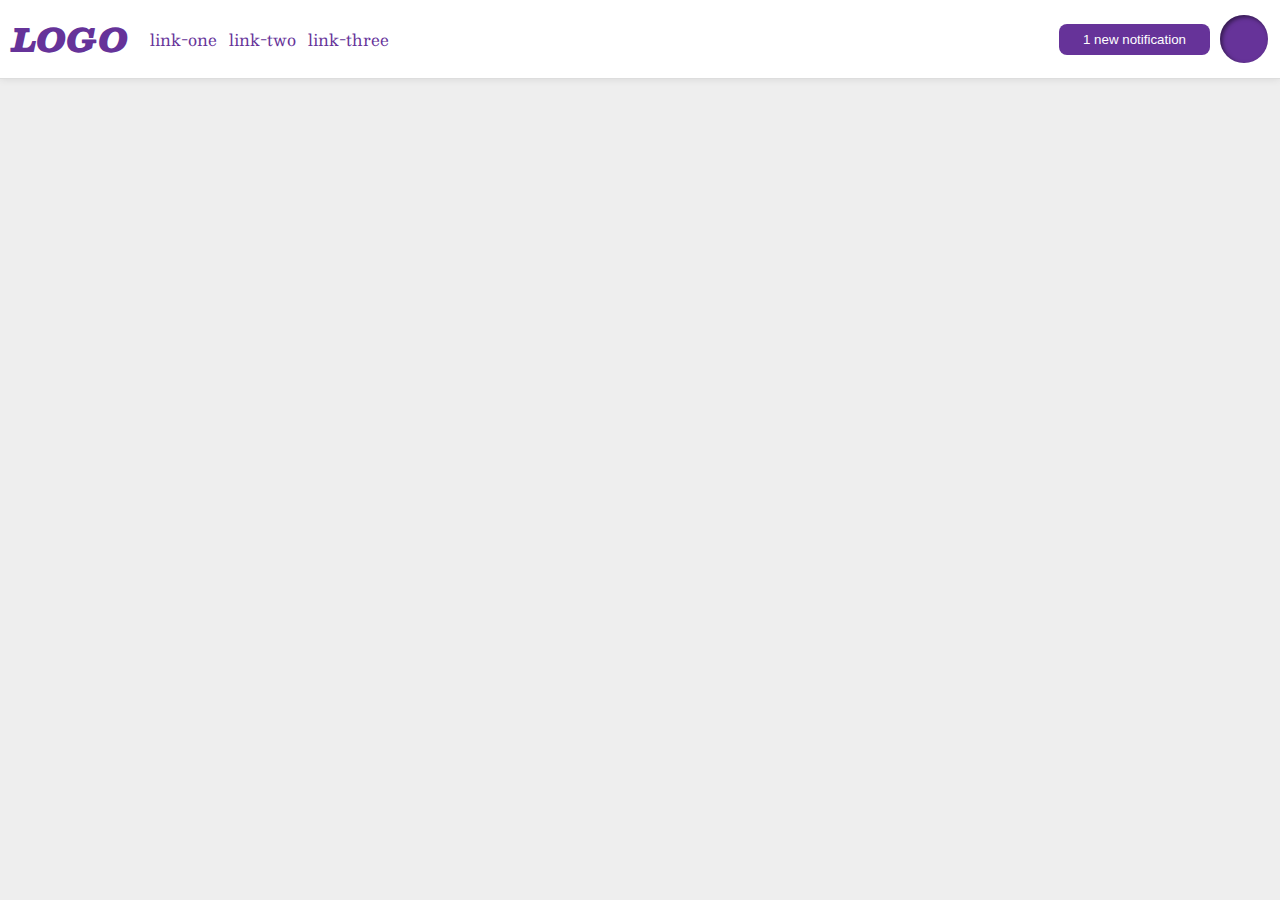
<file: flex/03-flex-header-2/index.html>
<!DOCTYPE html>
<html lang="en">
  <head>
    <meta charset="UTF-8">
    <meta http-equiv="X-UA-Compatible" content="IE=edge">
    <meta name="viewport" content="width=device-width, initial-scale=1.0">
    <title>Flex Header 2</title>
    <link rel="stylesheet" href="style.css">
  </head>
  <body>
    <div class="header">
      <div class="left">
        <div class="logo">
          LOGO
        </div>
        <ul class="links">
          <li><a href="https://google.com">link-one</a></li>
          <li><a href="https://google.com">link-two</a></li>
          <li><a href="https://google.com">link-three</a></li>
        </ul>
      </div>
      <div class="right">
          <button class="notifications">
            1 new notification
          </button>
          <div class="profile-image"></div>
      </div>
      
    </div>
  </body>
</html>
</file>
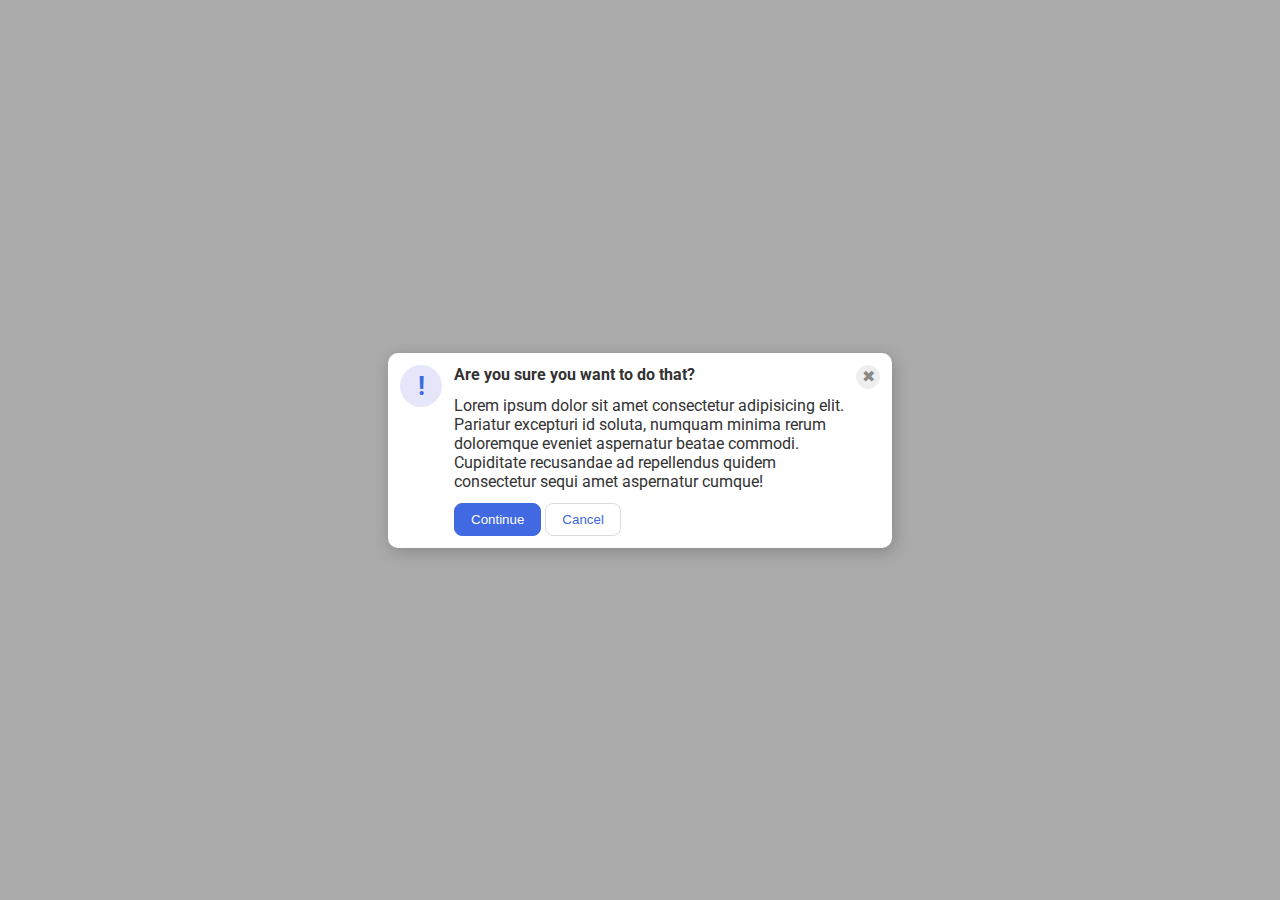
<file: flex/05-flex-modal/index.html>
<!DOCTYPE html>
<html lang="en">
  <head>
    <meta charset="UTF-8">
    <meta http-equiv="X-UA-Compatible" content="IE=edge">
    <meta name="viewport" content="width=device-width, initial-scale=1.0">
    <link rel="stylesheet" href="style.css">
    <title>Modal</title>
  </head>
  <body>
    <div class="modal">
      <div class="icon">!</div>
      <div class="info">
        <div class="header">Are you sure you want to do that?</div>
        <div class="text">Lorem ipsum dolor sit amet consectetur adipisicing elit. Pariatur excepturi id soluta, numquam minima rerum doloremque eveniet aspernatur beatae commodi. Cupiditate recusandae ad repellendus quidem consectetur sequi amet aspernatur cumque!</div>
        <div class="sub-buttons">
          <button class="continue">Continue</button>
          <button class="cancel">Cancel</button>
        </div>
      </div>
      <button class="close-button">✖</button>
    </div>
  </body>
</html>
</file>
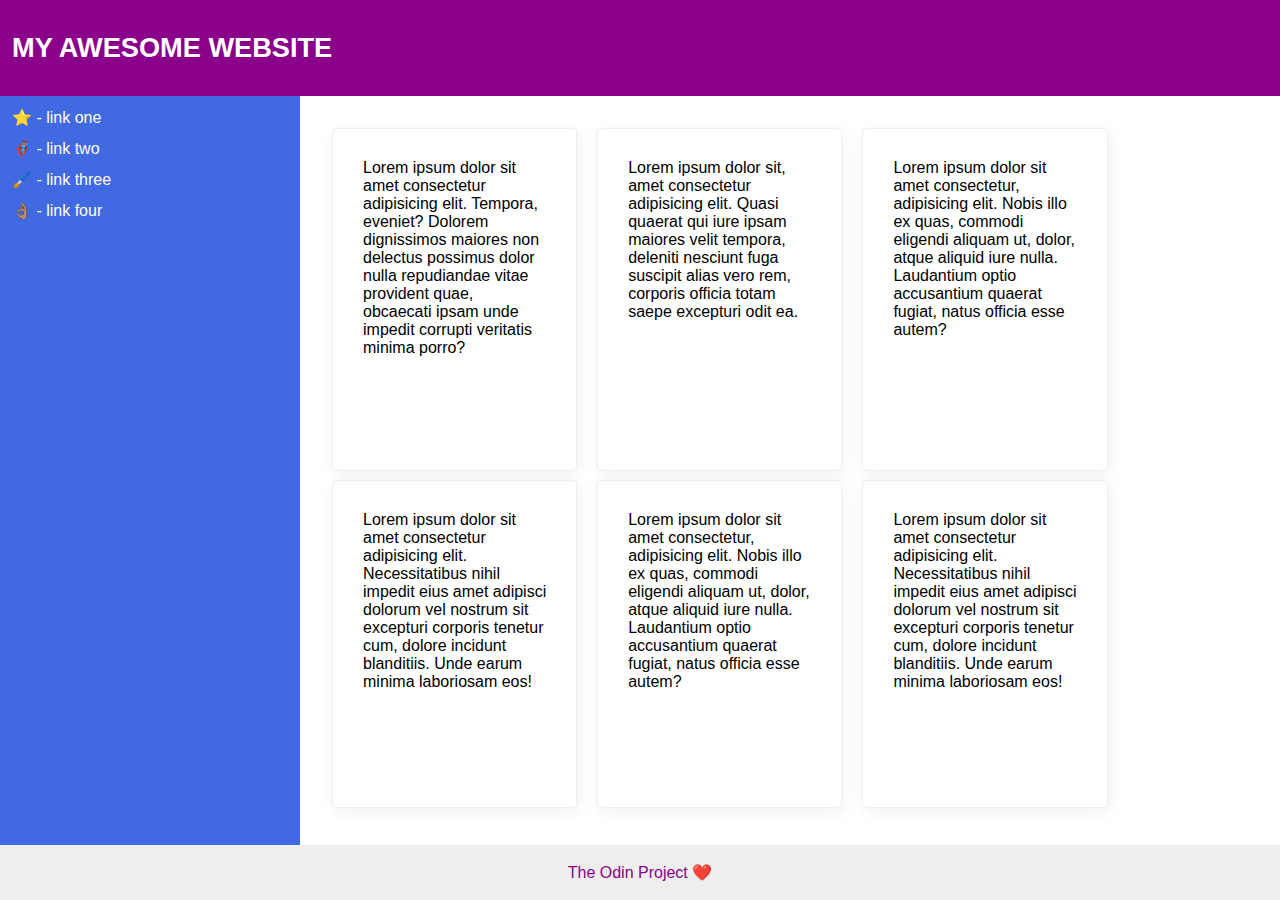
<file: flex/07-flex-layout-2/index.html>
<!DOCTYPE html>
<html lang="en">
  <head>
    <meta charset="UTF-8">
    <meta http-equiv="X-UA-Compatible" content="IE=edge">
    <meta name="viewport" content="width=device-width, initial-scale=1.0">
    <title>The Holy Grail</title>
    <link rel="stylesheet" href="style.css">
  </head>
  <body>
    <div class="header">
      MY AWESOME WEBSITE
    </div>


    <div class="info-container">
      <div class="sidebar">
        <ul>
          <li><a href="#">⭐ - link one</a></li>
          <li><a href="#">🦸🏽‍♂️ - link two</a></li>
          <li><a href="#">🖌️ - link three</a></li>
          <li><a href="#">👌🏽 - link four</a></li>
        </ul>
      </div>

      <div class="card-container">
        <div class="first-row">
          <div class="card">Lorem ipsum dolor sit amet consectetur adipisicing elit. Tempora, eveniet? Dolorem dignissimos maiores non delectus possimus dolor nulla repudiandae vitae provident quae, obcaecati ipsam unde impedit corrupti veritatis minima porro?</div>
          <div class="card">Lorem ipsum dolor sit, amet consectetur adipisicing elit. Quasi quaerat qui iure ipsam maiores velit tempora, deleniti nesciunt fuga suscipit alias vero rem, corporis officia totam saepe excepturi odit ea.</div>
          <div class="card">Lorem ipsum dolor sit amet consectetur, adipisicing elit. Nobis illo ex quas, commodi eligendi aliquam ut, dolor, atque aliquid iure nulla. Laudantium optio accusantium quaerat fugiat, natus officia esse autem?</div>
        </div>
        <div class="second-row">
          <div class="card">Lorem ipsum dolor sit amet consectetur adipisicing elit. Necessitatibus nihil impedit eius amet adipisci dolorum vel nostrum sit excepturi corporis tenetur cum, dolore incidunt blanditiis. Unde earum minima laboriosam eos!</div>
          <div class="card">Lorem ipsum dolor sit amet consectetur, adipisicing elit. Nobis illo ex quas, commodi eligendi aliquam ut, dolor, atque aliquid iure nulla. Laudantium optio accusantium quaerat fugiat, natus officia esse autem?</div>
          <div class="card">Lorem ipsum dolor sit amet consectetur adipisicing elit. Necessitatibus nihil impedit eius amet adipisci dolorum vel nostrum sit excepturi corporis tenetur cum, dolore incidunt blanditiis. Unde earum minima laboriosam eos!</div>
        </div>
      </div>
    </div>
    <div class="footer">
      The Odin Project ❤️
    </div>
  </body>
</html>
</file>
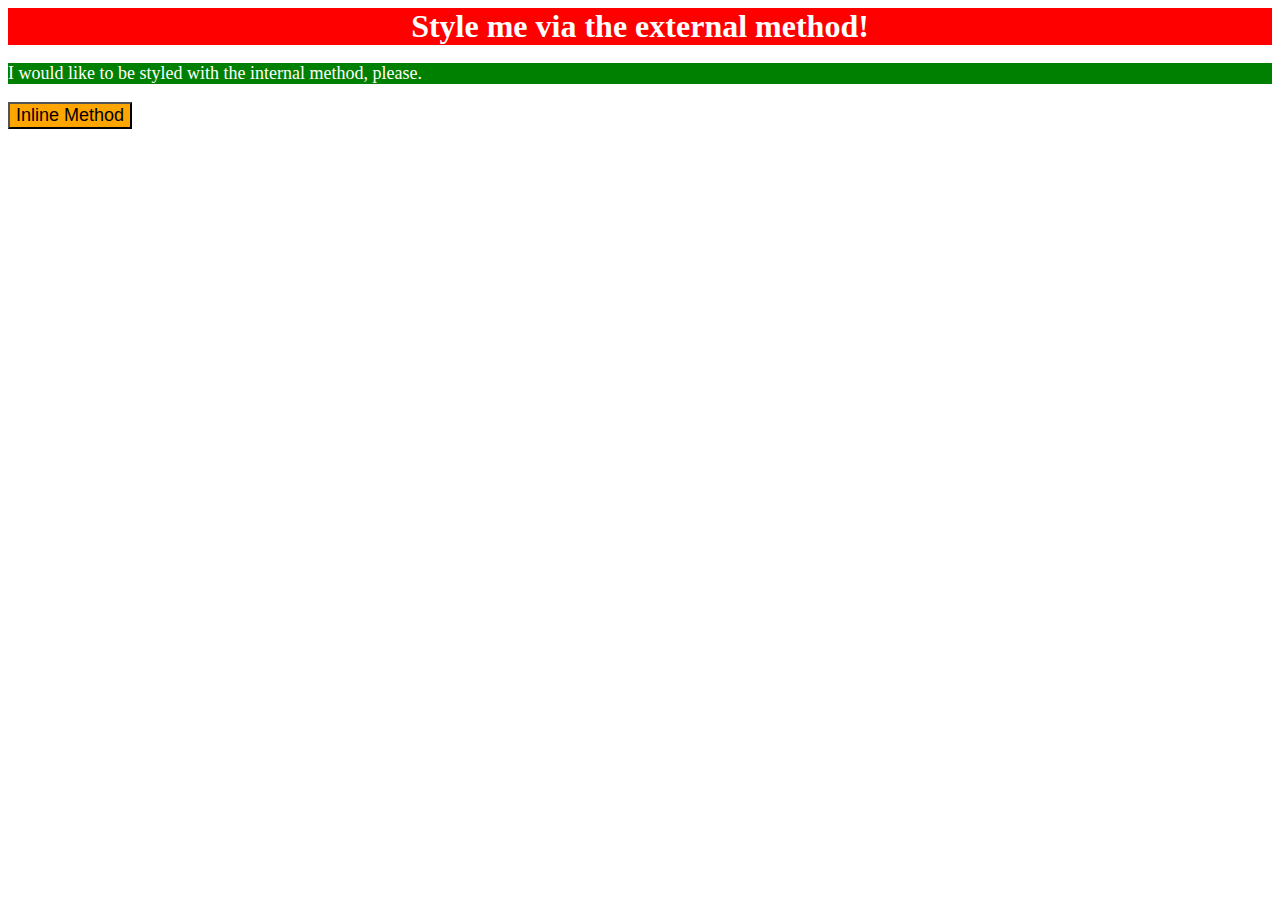
<file: foundations/01-css-methods/index.html>
<!DOCTYPE html>
<html lang="en">
  <head>
    <meta charset="UTF-8">
    <meta http-equiv="X-UA-Compatible" content="IE=edge">
    <meta name="viewport" content="width=device-width, initial-scale=1.0">
    <title>Methods for Adding CSS</title>
    <link rel="stylesheet" href="styles.css">
    <style>
      p{
        background-color: green;
        color: white;
        font-size: 18px;
      }
    </style>
  </head>
  <body>
    <div>Style me via the external method!</div>
    <p>I would like to be styled with the internal method, please.</p>
    <button style="background-color: orange; font-size: 18px;">Inline Method</button>
  </body>
</html>
</file>
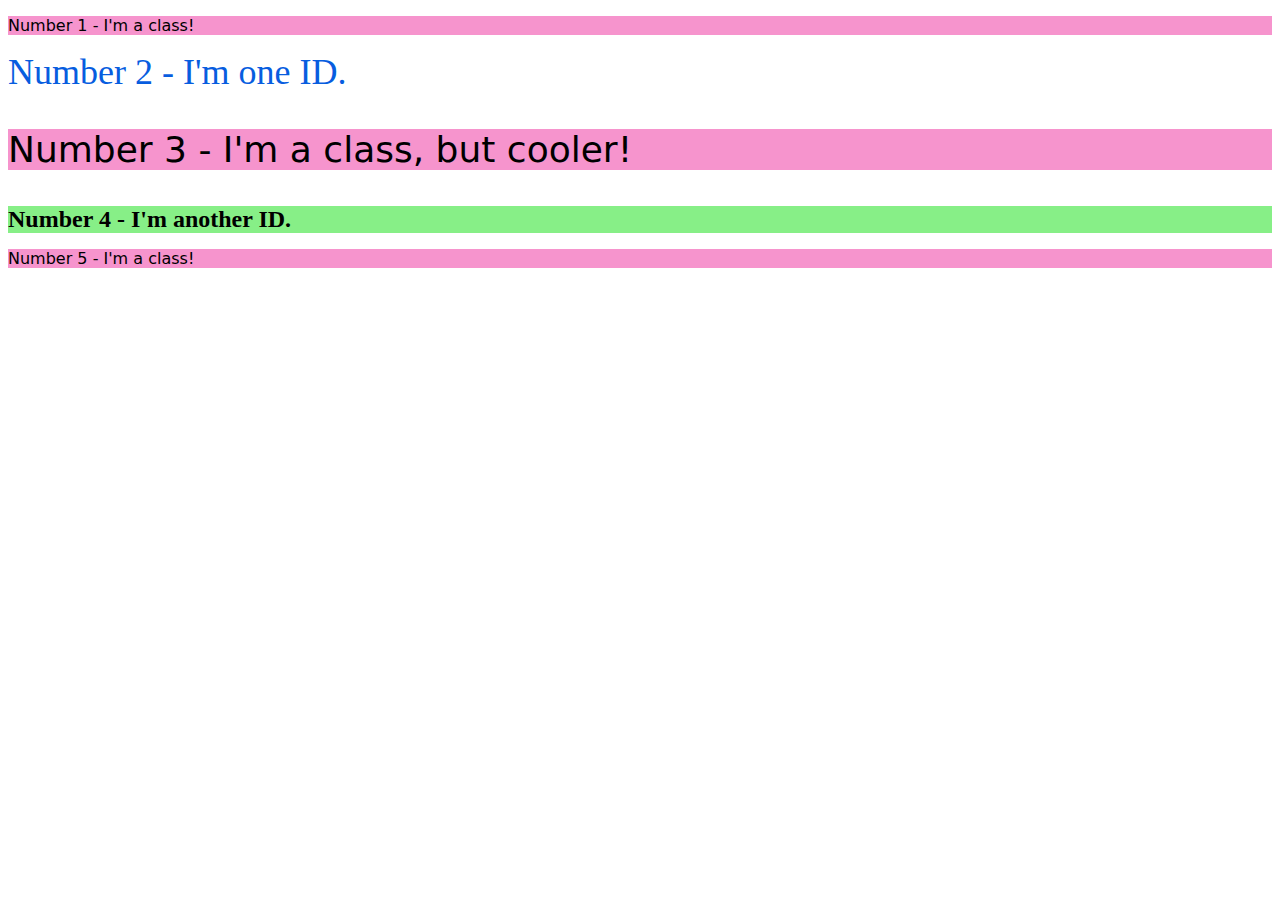
<file: foundations/02-class-id-selectors/index.html>
<!DOCTYPE html>
<html lang="en">
  <head>
    <meta charset="UTF-8">
    <meta http-equiv="X-UA-Compatible" content="IE=edge">
    <meta name="viewport" content="width=device-width, initial-scale=1.0">
    <title>Class and ID Selectors</title>
    <link rel="stylesheet" href="style.css">
  </head>
  <body>
    <p class="odd">Number 1 - I'm a class!</p>
    <div id="two">Number 2 - I'm one ID.</div>
    <p class="odd cool">Number 3 - I'm a class, but cooler!</p>
    <div id="four">Number 4 - I'm another ID.</div>
    <p class="odd">Number 5 - I'm a class!</p>
  </body>
</html>
</file>
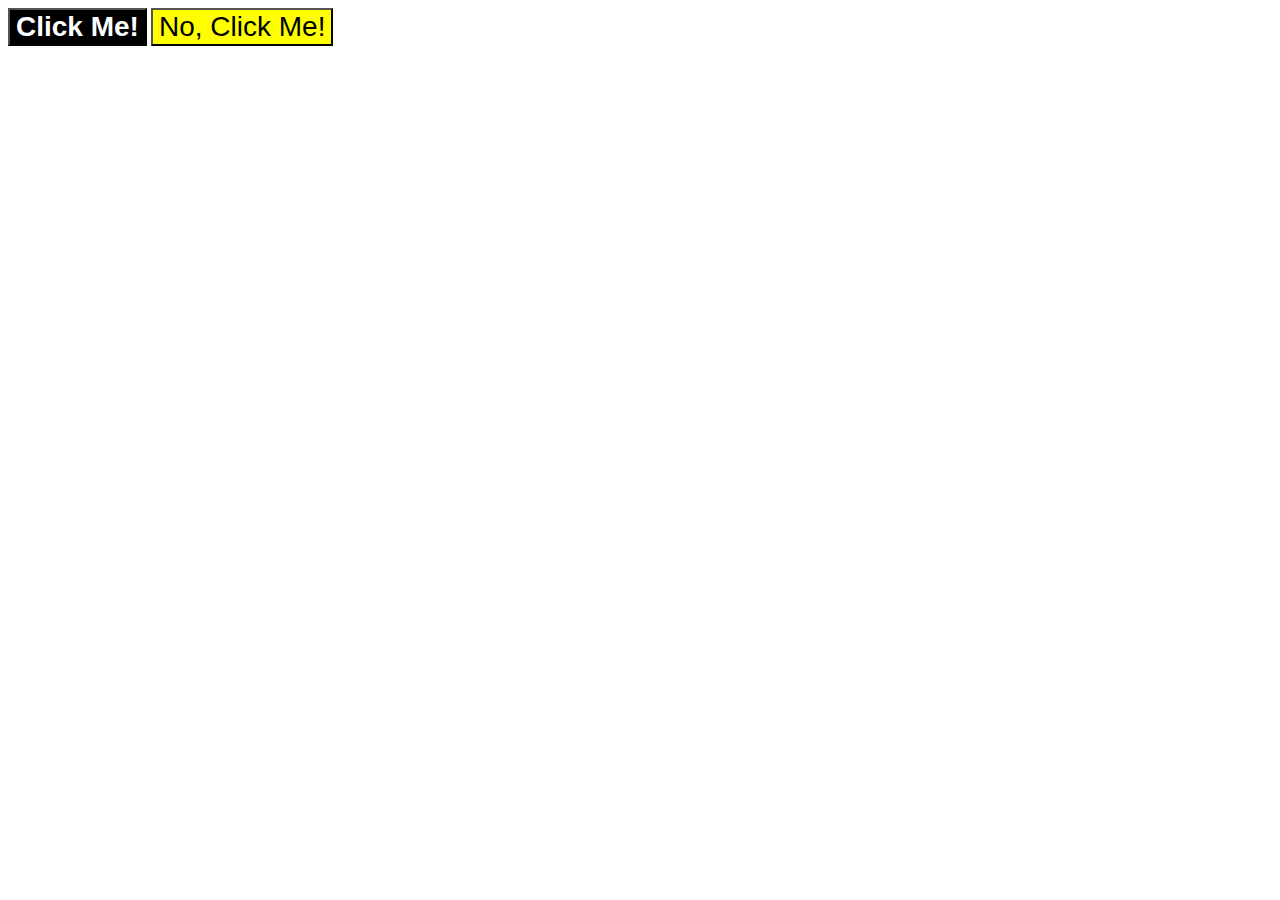
<file: foundations/03-grouping-selectors/index.html>
<!DOCTYPE html>
<html lang="en">
  <head>
    <meta charset="UTF-8">
    <meta http-equiv="X-UA-Compatible" content="IE=edge">
    <meta name="viewport" content="width=device-width, initial-scale=1.0">
    <title>Grouping Selectors</title>
    <link rel="stylesheet" href="style.css">
  </head>
  <body>
    <button class="black similar-fonts">Click Me!</button>
    <button class="yellow similar-fonts">No, Click Me!</button>
  </body>
</html>
</file>
<file: flex/03-flex-header-2/style.css>
/* this is some magical font-importing.  
you'll learn about it later. */
@import url('https://fonts.googleapis.com/css2?family=Besley:ital,wght@0,400;1,900&display=swap');

body {
  margin: 0;
  background: #eee;
  font-family: Besley, serif;
}

.header {
  background: white;
  border-bottom: 1px solid #ddd;
  box-shadow: 0 0 8px rgba(0,0,0,.1);
  display: flex;
  justify-content: space-between;
  align-items: center;
}
ul{
  display: flex;
  margin: 12px;
  padding: 0px;
  gap: 12px;
}

.left, .right{
  display: flex;
  flex-direction: row;
  margin: 12px;
  align-items: center;
  gap: 10px;
}


.profile-image {
  background: rebeccapurple;
  box-shadow: inset 2px 2px 4px rgba(0,0,0,.5);
  border-radius: 50%;
  width: 48px;
  height: 48px;
}

.logo {
  color: rebeccapurple;
  font-size: 32px;
  font-weight: 900;
  font-style: italic;
}

button {
  border: none;
  border-radius: 8px;
  background: rebeccapurple;
  color: white;
  padding: 8px 24px;
}

a {
  /* this removes the line under our links */
  text-decoration: none;
  color: rebeccapurple;
}

ul {
  list-style-type: none;
}
</file>
<file: flex/05-flex-modal/style.css>
@import url('https://fonts.googleapis.com/css2?family=Roboto:wght@400;700&display=swap');

html, body {
  height: 100%;
}

body {
  font-family: Roboto, sans-serif;
  margin: 0;
  background: #aaa;
  color: #333;
  /* I'll give you this one for free lol */
  display: flex;
  align-items: center;
  justify-content: center;
}

.modal {
  background: white;
  width: 480px;
  border-radius: 10px;
  box-shadow: 2px 4px 16px rgba(0,0,0,.2);
  padding: 12px;
  display: flex;
  flex-direction: row;
  gap: 12px;
}
.info{
  display: flex;
  flex-direction: column;
 
  gap: 12px;
}

.header{
  font-weight: bold;
}
.icon {
  color: royalblue;
  font-size: 26px;
  font-weight: 700;
  background: lavender;
  width: 42px;
  height: 42px;
  border-radius: 50%;
  display: flex;
  align-items: center;
  justify-content: center;
  flex-shrink: 0;
}

.close-button {
  background: #eee;
  border-radius: 50%;
  color: #888;
  font-weight: 400;
  font-size: 16px;
  height: 24px;
  width: 24px;
  display: flex;
  align-items: center;
  justify-content: center;
  border: 1px solid #eee;
  padding: 0;
  
}

button {
  cursor: pointer;
  padding: 8px 16px;
  border-radius: 8px;
  flex-shrink: 0;
}

button.continue {
  background: royalblue;
  border: 1px solid royalblue;
  color: white;
  flex-shrink: 100;
}

button.cancel {
  background: white;
  border: 1px solid #ddd;
  color: royalblue;
  display: solid;
}
</file>
<file: flex/07-flex-layout-2/style.css>
body {
  font-family: -apple-system, BlinkMacSystemFont, 'Segoe UI', Roboto, Oxygen, Ubuntu, Cantarell, 'Open Sans', 'Helvetica Neue', sans-serif;
  margin: 0;
  min-height: 100vh;
  display: flex;
  flex-direction: column;
}

.header {
  height: 72px;
  background: darkmagenta;
  color: white;
  display: flex;
  align-items: center;
  padding: 12px;
  font-size: 170%;
  font-weight: 600;
}

.footer {
  height: 55px;
  background: #eee;
  color: darkmagenta;
  display: flex;
  justify-content: center;
  align-items: center;
}

.sidebar {
  width: 300px;
  background: royalblue;
  box-sizing: border-box;
  flex-shrink: 0;
}

.card {
  border: 1px solid #eee;
  box-shadow: 2px 4px 16px rgba(0,0,0,.06);
  border-radius: 4px;
  padding: 30px;
  width: 20%;
  height: 80%;
}

.info-container{
  display: flex;
  flex: 1;
}

ul{
  list-style-type: none;
  margin: 12px;
  padding:0px;
}

li{
  margin-bottom: 12px;
}

a{
  text-decoration: none;
  color: #fff;
}

.card-container{
  display: flex;
  flex-wrap: wrap;
  padding: 32px;
}


.first-row, .second-row{
  display: flex;
  flex-direction: row;
  gap: 20px;
  
}
</file>
<file: foundations/01-css-methods/styles.css>
div{
    background-color: red;
    color: white;
    font-size: 32px;
    text-align: center;
    font-weight: bold;
}
</file>
<file: foundations/02-class-id-selectors/style.css>
.odd{
    background-color: #f589c8e7;
    font-family: 'Verdana','DejaVu Sans','sans-serif';
}

#two{
    color:rgb(7, 93, 223);
    font-size: 36px;
}

.cool{
    font-size: 36px;
}

#four{
    background-color: rgb(135, 239, 135);
    font-size: 24px;
    font-weight: bold;
}
</file>
<file: foundations/03-grouping-selectors/style.css>
.black{
    background-color: black;
    color: white;
    font-weight: bold;
}

.yellow{
    background-color: yellow;
}

.similar-fonts{
    font-size: 28px;
    font-family: Helvetica, "Times New Roman", sans-serif;
}
</file>
